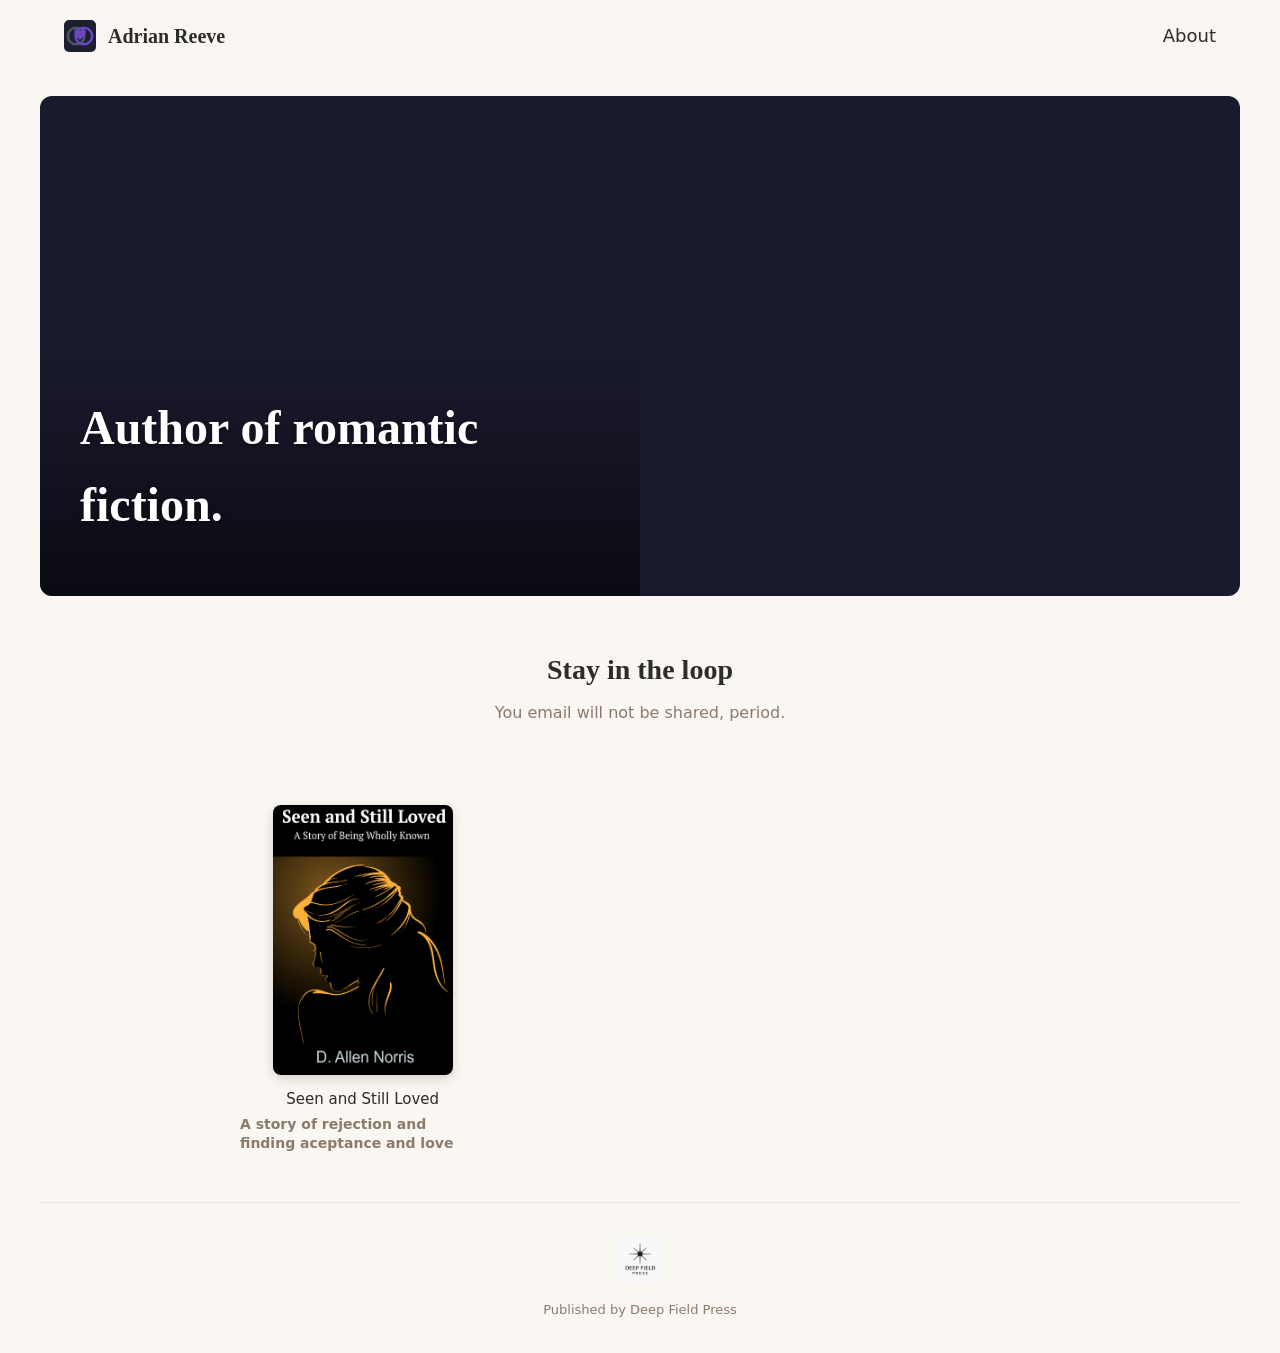
<file: index.html>
<!DOCTYPE html>
<html lang="en">
<head>
    <meta charset="UTF-8">
    <meta name="viewport" content="width=device-width, initial-scale=1.0">
    <title>Adrian Reeve — Thinker, Storyteller, Author</title>
    <meta name="description" content="Adrian Reeve is the author of the Faithful Witness Series — fiction exploring faith, science, and consciousness. Books include Roots in Stone and The Judas Rope.">
    <meta name="keywords" content="Adrian Reeve, author, Roots in Stone, The Judas Rope, The Faithful Witness, Faithful Witness Series, fiction, literary fiction, speculative fiction, faith and science, consciousness, Catholic fiction, archaeology fiction, books, ebooks, paperback, Deep Field Press, Amazon KDP">
    <meta name="author" content="Adrian Reeve">
    <meta property="og:title" content="Adrian Reeve — Thinker, Storyteller, Author">
    <meta property="og:description" content="Author of the Faithful Witness Series — Roots in Stone, The Judas Rope. Fiction exploring faith, science, and consciousness.">
    <meta property="og:type" content="website">
    <meta property="og:image" content="assets/favicon.svg">
    <meta name="twitter:card" content="summary">
    <meta name="twitter:title" content="Adrian Reeve — Thinker, Storyteller, Author">
    <meta name="twitter:description" content="Author of the Faithful Witness Series — Roots in Stone, The Judas Rope. Fiction exploring faith, science, and consciousness.">
    <link rel="stylesheet" href="styles.css">
    <link rel="icon" type="image/svg+xml" href="assets/favicon.svg">
</head>
<body>
    <header class="site-header">
        <div class="header-left">
            <img src="assets/favicon.svg" alt="Adrian Reeve logo" class="logo">
            <span class="site-title">Adrian Reeve</span>
        </div>
        <nav class="header-nav">
            <a href="javascript:void(0)" class="nav-link" onclick="document.getElementById('about-modal').classList.add('active');document.body.style.overflow='hidden';">About</a>
        </nav>
    </header>

    <main>
        <section class="hero">
            <div class="hero-overlay">
                <h1 class="hero-heading">Author of romantic fiction.</h1>
        </section>
        <section class="newsletter">
            <h2 class="newsletter-heading">Stay in the loop</h2>
            <p class="newsletter-text">You email will not be shared, period.</p>
            <div class="newsletter-form" id="newsletter-form">
                <!-- MailerLite Universal -->
                <script>(function(w,d,e,u,f,l,n){w[f]=w[f]||function(){(w[f].q=w[f].q||[]).push(arguments);},l=d.createElement(e),l.async=1,l.src=u,n=d.getElementsByTagName(e)[0],n.parentNode.insertBefore(l,n);})(window,document,'script','https://assets.mailerlite.com/js/universal.js','ml');ml('account', '2370300');</script>
                <!-- End MailerLite Universal -->
                <div class="ml-embedded" data-form="SeVfZH"></div>
            </div>
        </section>
        <section class="books">
            <div class="books-grid" id="books-grid">
                <!-- Books loaded dynamically from books/index.json -->
            </div>
        </section>

    </main>

    <footer class="site-footer">
        <a href="dfp.html" class="footer-link">
            <img src="assets/DeepFieldPress_Logo.jpg" alt="Deep Field Press logo" class="footer-logo">
        </a>
        <p class="footer-text">Published by Deep Field Press</p>
    </footer>

    <script src="books-data.js"></script>
    <script src="books.js"></script>

    <!-- About Modal -->
    <div class="modal-overlay" id="about-modal">
        <div class="modal-content">
            <button class="modal-close" id="modal-close" aria-label="Close">&times;</button>
            <h2 class="modal-heading">About</h2>
            <div class="modal-body">
                <p><b>Adrian Reeve</b> has always been drawn to the spaces where certainty frays—where the equations stop yielding answers and the questions begin. A lifelong fascination with science shaped an early view of the world as mechanism: elegant, deterministic, governed by laws that could be tested and known. That foundation held until it didn't. Something in the strangeness of the data—perhaps the observer effect, perhaps the fine-tuning problem, perhaps simply the stubborn mystery of consciousness—refused to resolve into matter alone.<br><br>The path to Catholicism was not a retreat from rigor but an extension of it. The Church's own history with science (Gregor Mendel in genetics, Georges Lemaître proposing the Big Bang, the Vatican Observatory still scanning the sky) offered permission to believe that faith and inquiry could coexist, even sharpen each other. The conversion was intellectual before it was devotional, and it remains both.</p>
            </div>
        </div>
    </div>

    <script>
    document.addEventListener('DOMContentLoaded', function() {
        var modal = document.getElementById('about-modal');
        var closeBtn = document.getElementById('modal-close');

        if (!modal || !closeBtn) return;

        closeBtn.addEventListener('click', function() {
            modal.classList.remove('active');
            document.body.style.overflow = '';
        });

        modal.addEventListener('click', function(e) {
            if (e.target === modal) {
                modal.classList.remove('active');
                document.body.style.overflow = '';
            }
        });

        document.addEventListener('keydown', function(e) {
            if (e.key === 'Escape' && modal.classList.contains('active')) {
                modal.classList.remove('active');
                document.body.style.overflow = '';
            }
        });
    });
    </script>
</body>
</html>
</file>
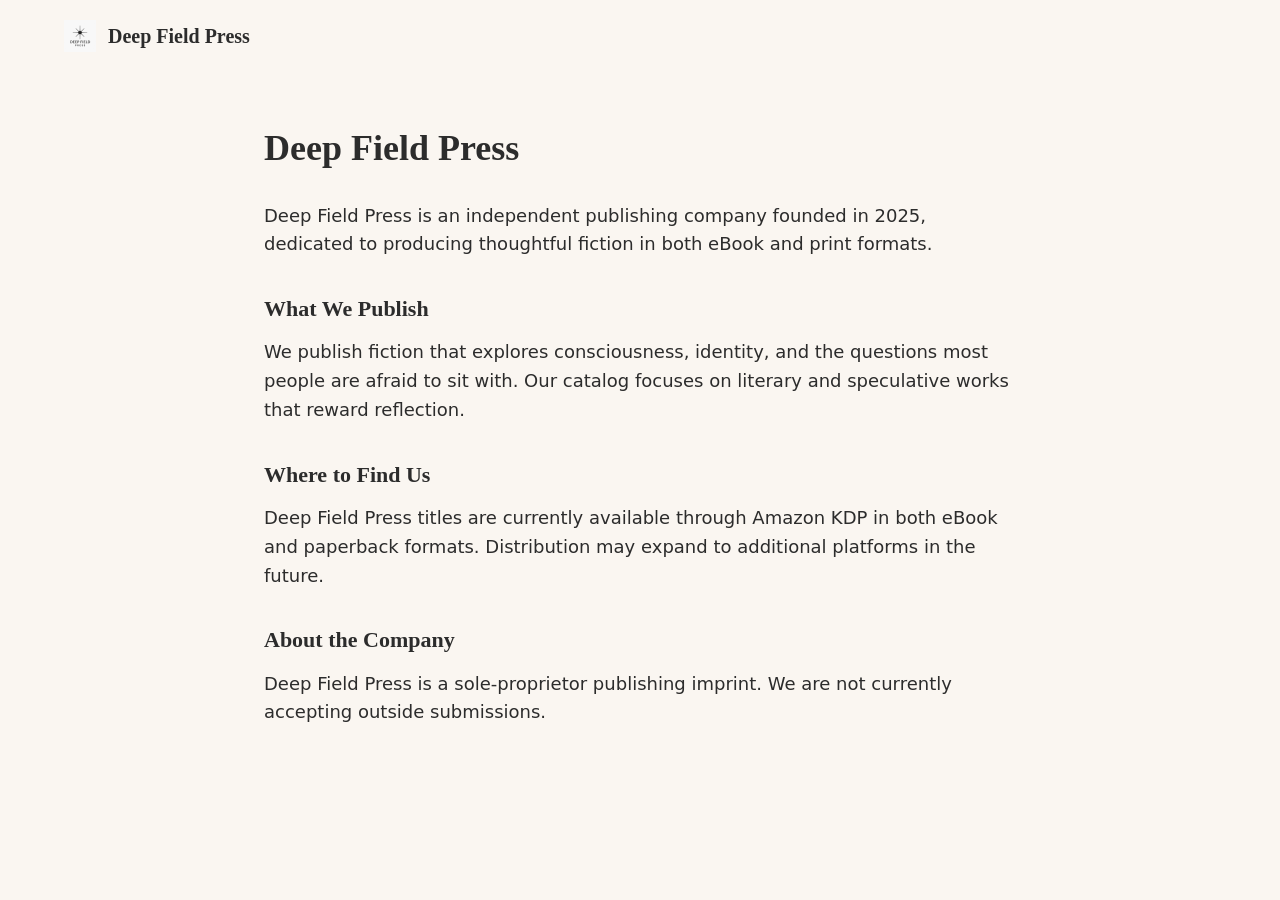
<file: dfp.html>
<!DOCTYPE html>
<html lang="en">
<head>
    <meta charset="UTF-8">
    <meta name="viewport" content="width=device-width, initial-scale=1.0">
    <title>Deep Field Press</title>
    <meta name="description" content="Deep Field Press is an independent publishing company producing thoughtful fiction in eBook and print formats. Available on Amazon KDP.">
    <meta name="keywords" content="Deep Field Press, independent publisher, indie press, fiction publisher, ebooks, paperback, Amazon KDP, literary fiction, speculative fiction, Adrian Reeve">
    <meta name="author" content="Deep Field Press">
    <meta property="og:title" content="Deep Field Press">
    <meta property="og:description" content="Independent publishing company dedicated to thoughtful fiction in eBook and print formats.">
    <meta property="og:type" content="website">
    <meta property="og:image" content="assets/DeepFieldPress_Logo.jpg">
    <meta name="twitter:card" content="summary">
    <meta name="twitter:title" content="Deep Field Press">
    <meta name="twitter:description" content="Independent publishing company dedicated to thoughtful fiction in eBook and print formats.">
    <link rel="stylesheet" href="styles.css">
    <link rel="icon" type="image/svg+xml" href="assets/favicon.svg">
</head>
<body>
    <header class="site-header">
        <div class="header-left">
            <img src="assets/DeepFieldPress_Logo.jpg" alt="Deep Field Press logo" class="logo">
            <span class="site-title">Deep Field Press</span>
        </div>
    </header>

    <main>
        <section class="dfp-content">
            <h1 class="dfp-heading">Deep Field Press</h1>
            <p class="dfp-text">Deep Field Press is an independent publishing company founded in 2025, dedicated to producing thoughtful fiction in both eBook and print formats.</p>

            <h2 class="dfp-subheading">What We Publish</h2>
            <p class="dfp-text">We publish fiction that explores consciousness, identity, and the questions most people are afraid to sit with. Our catalog focuses on literary and speculative works that reward reflection.</p>

            <h2 class="dfp-subheading">Where to Find Us</h2>
            <p class="dfp-text">Deep Field Press titles are currently available through Amazon KDP in both eBook and paperback formats. Distribution may expand to additional platforms in the future.</p>

            <h2 class="dfp-subheading">About the Company</h2>
            <p class="dfp-text">Deep Field Press is a sole-proprietor publishing imprint. We are not currently accepting outside submissions.</p>
        </section>
    </main>
</body>
</html>
</file>
<file: styles.css>
/* ==========================================================================
   styles.css — Adrian Reeve Author Website
   ========================================================================== */

/* ==========================================================================
   Reset / Base
   ========================================================================== */

*,
*::before,
*::after {
    box-sizing: border-box;
}

:root {
    --color-bg: #faf6f1;
    --color-text: #2c2c2c;
    --color-white: #ffffff;
    --color-accent: #6b4c3b;
    --color-muted: #8c7b6b;
}

body {
    margin: 0;
    padding: 0;
    background-color: var(--color-bg);
    color: var(--color-text);
    font-family: system-ui, -apple-system, 'Segoe UI', Roboto, sans-serif;
    font-size: 18px;
    line-height: 1.6;
}

/* ==========================================================================
   Typography
   ========================================================================== */

h1, h2, h3, h4, h5, h6,
.site-title {
    font-family: Georgia, 'Times New Roman', Times, serif;
}

/* ==========================================================================
   Layout
   ========================================================================== */

.container {
    max-width: 1200px;
    margin-left: auto;
    margin-right: auto;
    padding-left: 24px;
    padding-right: 24px;
}

/* ==========================================================================
   Header
   ========================================================================== */

.site-header {
    display: flex;
    justify-content: space-between;
    align-items: center;
    max-width: 1200px;
    margin: 0 auto;
    padding: 20px 24px;
}

.header-left {
    display: flex;
    align-items: center;
    gap: 12px;
}

.logo {
    width: 32px;
    height: 32px;
    object-fit: contain;
}

.site-title {
    font-weight: bold;
    font-size: 20px;
}

.nav-link {
    text-decoration: none;
    color: var(--color-text);
    transition: color 0.2s ease;
}

.nav-link:hover {
    color: var(--color-accent);
}

.nav-link:focus-visible {
    outline: 2px solid var(--color-accent);
    outline-offset: 2px;
    border-radius: 2px;
}

/* ==========================================================================
   Hero
   ========================================================================== */

.hero {
    max-width: 1200px;
    margin: 24px auto;
    min-height: 500px;
    border-radius: 12px;
    overflow: hidden;
    position: relative;
    background-color: #1a1a2e;
    background-size: cover;
    background-position: center;
    background-repeat: no-repeat;
}

.hero-overlay {
    position: absolute;
    bottom: 0;
    left: 0;
    width: 50%;
    padding: 40px;
    display: flex;
    flex-direction: column;
    justify-content: flex-end;
    background: linear-gradient(to top, rgba(0, 0, 0, 0.6), transparent);
    border-radius: 0 0 0 12px;
    min-height: 50%;
}

.hero-heading {
    font-family: Georgia, 'Times New Roman', Times, serif;
    font-size: 48px;
    color: var(--color-white);
    margin: 0 0 12px;
    text-shadow: 0 2px 4px rgba(0, 0, 0, 0.3);
}

.hero-subtitle {
    font-size: 18px;
    color: var(--color-white);
    margin: 0;
    line-height: 1.5;
}

/* ==========================================================================
   Newsletter
   ========================================================================== */

.newsletter {
    max-width: 700px;
    margin: 32px auto;
    padding: 20px 24px;
    text-align: center;
}

.newsletter-heading {
    font-size: 28px;
    margin: 0 0 8px;
    color: var(--color-text);
}

.newsletter-text {
    font-size: 16px;
    color: var(--color-muted);
    margin: 0 0 12px;
    line-height: 1.5;
}

.newsletter-form {
    max-width: 500px;
    margin: 0 auto;
}

/* MailerLite form overrides — shrink and simplify */
.newsletter-form .ml-form-embedWrapper {
    background-color: transparent !important;
    border: none !important;
    box-shadow: none !important;
}

.newsletter-form .ml-form-embedContent {
    display: none !important;
}

.newsletter-form .ml-form-embedBody {
    padding: 0 !important;
}

.newsletter-form .ml-form-formContent {
    margin-bottom: 0 !important;
    padding-bottom: 8px !important;
}

.newsletter-form .ml-form-embedSubmit {
    margin: 0 0 8px !important;
}

.newsletter-form .ml-form-checkboxRow {
    margin-bottom: 4px !important;
}

.newsletter-form .ml-form-checkboxRow .label-description,
.newsletter-form .ml-form-checkboxRow .label-description p {
    font-size: 11px !important;
    line-height: 16px !important;
}

.newsletter-form .ml-form-embedWrapper .ml-form-successBody {
    padding: 10px 0 !important;
}

/* ==========================================================================
   Books
   ========================================================================== */

.books {
    max-width: 1200px;
    margin: 48px auto;
    padding: 0 24px;
    background-color: var(--color-bg);
}

.books-heading {
    font-size: 32px;
    margin: 0 0 32px;
    color: var(--color-text);
}

.books-grid {
    display: grid;
    grid-template-columns: repeat(3, 1fr);
    gap: 32px;
    max-width: 800px;
    margin: 0 auto;
}

.book-card {
    text-align: center;
}

.book-cover {
    width: 100%;
    max-width: 180px;
    aspect-ratio: 2 / 3;
    border-radius: 8px;
    overflow: hidden;
    box-shadow: 0 4px 12px rgba(0, 0, 0, 0.15);
    transition: box-shadow 0.2s ease, transform 0.2s ease;
    margin: 0 auto;
}

.book-cover--coming-soon {
    display: flex;
    align-items: center;
    justify-content: center;
    background: linear-gradient(135deg, #1a1a2e, #16213e, #0f3460);
}

.book-cover--coming-soon span {
    font-family: Georgia, 'Times New Roman', Times, serif;
    font-size: 20px;
    color: var(--color-white);
    opacity: 0.8;
    letter-spacing: 1px;
}

.book-cover img {
    width: 100%;
    height: 100%;
    object-fit: cover;
}

.book-title {
    margin: 12px 0 4px;
    font-size: 15px;
    color: var(--color-text);
    font-weight: 500;
}

.book-description {
    margin: 0;
    font-size: 14px;
    color: var(--color-muted);
    line-height: 1.4;
    text-align: left;
}

.book-link {
    text-decoration: none;
    color: inherit;
    display: block;
}

.book-link:hover .book-cover {
    box-shadow: 0 6px 20px rgba(0, 0, 0, 0.25);
    transform: translateY(-2px);
}

.book-cover {
    transition: box-shadow 0.2s ease, transform 0.2s ease;
}

/* ==========================================================================
   Footer
   ========================================================================== */

.site-footer {
    max-width: 1200px;
    margin: 48px auto 0;
    padding: 32px 24px;
    text-align: center;
    border-top: 1px solid rgba(0, 0, 0, 0.08);
}

.footer-link {
    display: inline-block;
}

.footer-logo {
    width: 48px;
    height: auto;
    margin-bottom: 8px;
    border-radius: 4px;
}

.footer-text {
    font-size: 13px;
    color: var(--color-muted);
    margin: 0;
}

/* ==========================================================================
   DFP Page
   ========================================================================== */

.dfp-content {
    max-width: 800px;
    margin: 48px auto;
    padding: 0 24px;
}

.dfp-heading {
    font-size: 36px;
    margin: 0 0 24px;
}

.dfp-subheading {
    font-size: 22px;
    margin: 32px 0 12px;
    color: var(--color-text);
}

.dfp-text {
    font-size: 18px;
    line-height: 1.6;
    color: var(--color-text);
    margin: 0 0 16px;
}

/* ==========================================================================
   About Modal
   ========================================================================== */

.modal-overlay {
    position: fixed;
    top: 0;
    left: 0;
    width: 100%;
    height: 100%;
    background: rgba(0, 0, 0, 0.6);
    z-index: 1000;
    display: flex;
    align-items: center;
    justify-content: center;
    padding: 24px;
    opacity: 0;
    visibility: hidden;
    pointer-events: none;
    transition: opacity 0.2s ease, visibility 0.2s ease;
}

.modal-overlay.active {
    opacity: 1;
    visibility: visible;
    pointer-events: auto;
}

.modal-content {
    background: var(--color-bg);
    border-radius: 12px;
    padding: 40px;
    max-width: 600px;
    width: 100%;
    max-height: 80vh;
    overflow-y: auto;
    position: relative;
    box-shadow: 0 20px 60px rgba(0, 0, 0, 0.3);
}

.modal-close {
    position: absolute;
    top: 16px;
    right: 16px;
    background: none;
    border: none;
    font-size: 28px;
    color: var(--color-muted);
    cursor: pointer;
    line-height: 1;
    padding: 4px 8px;
}

.modal-close:hover {
    color: var(--color-text);
}

.modal-heading {
    font-size: 24px;
    margin: 0 0 16px;
    color: var(--color-text);
}

.modal-body {
    font-size: 16px;
    line-height: 1.6;
    color: var(--color-text);
}

.modal-body p {
    margin: 0 0 12px;
}

.modal-body p:last-child {
    margin: 0;
}

/* ==========================================================================
   Responsive
   ========================================================================== */

@media (max-width: 767px) {
    body {
        overflow-x: hidden;
    }

    .site-header {
        padding: 16px 16px;
        gap: 8px;
    }

    .header-left {
        gap: 8px;
    }

    .site-title {
        font-size: 18px;
    }

    .hero {
        margin: 16px;
        border-radius: 8px;
        min-height: 450px;
    }

    .hero-overlay {
        width: 100%;
        padding: 24px;
        border-radius: 0 0 8px 8px;
    }

    .hero-heading {
        font-size: 28px;
    }

    .hero-subtitle {
        font-size: 16px;
    }

    .books {
        padding: 0 16px;
        margin: 32px auto;
    }

    .books-heading {
        font-size: 24px;
    }

    .books-grid {
        grid-template-columns: repeat(2, 1fr);
        gap: 20px;
    }
}

/* ==========================================================================
   Status Badges
   ========================================================================== */

.badge {
    display: inline-block;
    padding: 4px 12px;
    border-radius: 20px;
    font-size: 12px;
    font-weight: 600;
    text-transform: uppercase;
    letter-spacing: 0.5px;
}

.badge--coming-soon {
    background: #ffc107;
    color: white;
}

.badge--available {
    background: #28a745;
    color: white;
}
</file>
